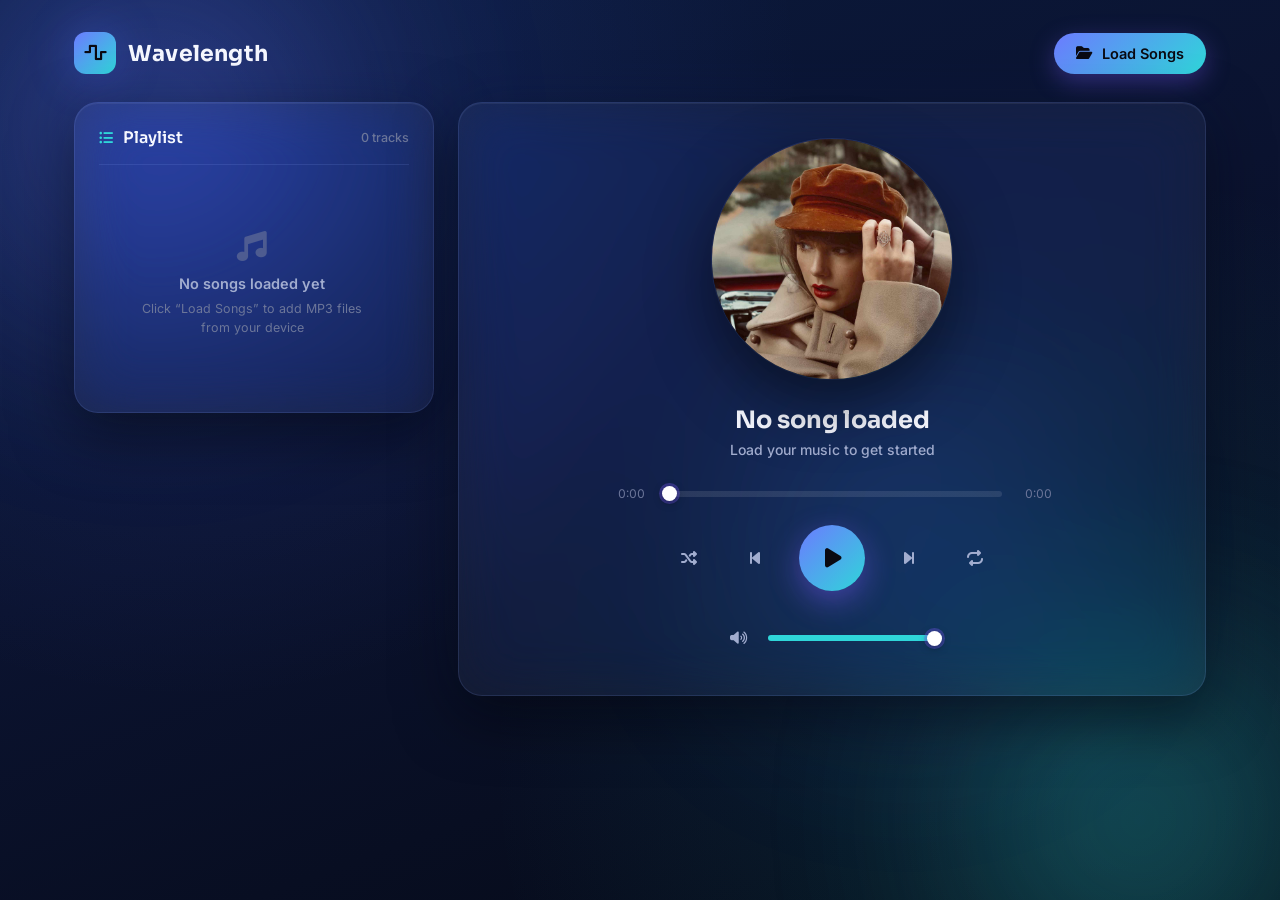
<file: Music Player/index.html>
<!DOCTYPE html>
<html lang="en">
<head>
  <meta charset="UTF-8" />
  <meta name="viewport" content="width=device-width, initial-scale=1.0" />
  <title>Wavelength — Music Player</title>

  <!-- Google Fonts: Sora for display, Inter for body/UI -->
  <link rel="preconnect" href="https://fonts.googleapis.com" />
  <link rel="preconnect" href="https://fonts.gstatic.com" crossorigin />
  <link href="https://fonts.googleapis.com/css2?family=Sora:wght@600;700;800&family=Inter:wght@400;500;600;700&display=swap" rel="stylesheet" />

  <!-- Font Awesome icons -->
  <link rel="stylesheet" href="https://cdnjs.cloudflare.com/ajax/libs/font-awesome/6.5.1/css/all.min.css" />

  <link rel="stylesheet" href="style.css" />
</head>
<body>

  <!-- Ambient gradient background blobs -->
  <div class="bg-ambient" aria-hidden="true">
    <span class="blob blob-1"></span>
    <span class="blob blob-2"></span>
    <span class="blob blob-3"></span>
  </div>

  <div class="app-shell">

    <!-- ===================== HEADER ===================== -->
    <header class="app-header">
      <div class="brand">
        <span class="brand-mark"><i class="fa-solid fa-wave-square"></i></span>
        <span class="brand-name">Wavelength</span>
      </div>

      <label class="load-songs-btn" for="fileInput">
        <i class="fa-solid fa-folder-open"></i>
        <span>Load Songs</span>
      </label>
      <input type="file" id="fileInput" accept="audio/*" multiple hidden />
    </header>

    <!-- ===================== MAIN LAYOUT ===================== -->
    <main class="main-layout">

      <!-- ---------- PLAYLIST PANEL (left on desktop, below on mobile) ---------- -->
      <section class="playlist-panel glass" aria-label="Playlist">
        <div class="playlist-header">
          <h2><i class="fa-solid fa-list-ul"></i> Playlist</h2>
          <span class="track-count" id="trackCount">0 tracks</span>
        </div>

        <ul class="playlist-list" id="playlistList">
          <!-- Empty state -->
          <li class="empty-state" id="emptyState">
            <i class="fa-solid fa-music"></i>
            <p>No songs loaded yet</p>
            <span>Click “Load Songs” to add MP3 files from your device</span>
          </li>
          <!-- Song items injected by JS -->
        </ul>
      </section>

      <!-- ---------- PLAYER PANEL ---------- -->
      <section class="player-panel glass" aria-label="Now Playing">

        <!-- Album Cover -->
        <div class="cover-wrap">
          <div class="cover-art" id="coverArt">
            <!-- Default cover (shown when no custom art available) -->
            <div class="default-cover" id="defaultCover">
              <img
                src="default-cover.jpg"
                alt="Album cover"
                class="spinning-disc"
                id="spinningDisc"
              />
            </div>
          </div>
        </div>

        <!-- Track Info -->
        <div class="track-info">
          <h1 class="track-title" id="trackTitle">No song loaded</h1>
          <p class="track-artist" id="trackArtist">Load your music to get started</p>
        </div>

        <!-- Progress Bar -->
        <div class="progress-section">
          <span class="time-label" id="currentTime">0:00</span>
          <input
            type="range"
            id="progressBar"
            class="progress-bar"
            min="0"
            max="100"
            value="0"
            step="0.1"
            aria-label="Seek"
          />
          <span class="time-label" id="totalDuration">0:00</span>
        </div>

        <!-- Main Controls -->
        <div class="controls-main">
          <button class="control-btn" id="shuffleBtn" title="Shuffle" aria-label="Shuffle">
            <i class="fa-solid fa-shuffle"></i>
          </button>

          <button class="control-btn" id="prevBtn" title="Previous" aria-label="Previous track">
            <i class="fa-solid fa-backward-step"></i>
          </button>

          <button class="control-btn play-btn" id="playBtn" title="Play" aria-label="Play/Pause">
            <i class="fa-solid fa-play" id="playIcon"></i>
          </button>

          <button class="control-btn" id="nextBtn" title="Next" aria-label="Next track">
            <i class="fa-solid fa-forward-step"></i>
          </button>

          <button class="control-btn" id="repeatBtn" title="Repeat" aria-label="Repeat">
            <i class="fa-solid fa-repeat"></i>
          </button>
        </div>

        <!-- Volume Controls -->
        <div class="controls-volume">
          <button class="volume-icon-btn" id="muteBtn" title="Mute/Unmute" aria-label="Mute">
            <i class="fa-solid fa-volume-high" id="volumeIcon"></i>
          </button>
          <input
            type="range"
            id="volumeSlider"
            class="volume-slider"
            min="0"
            max="1"
            value="1"
            step="0.01"
            aria-label="Volume"
          />
        </div>

      </section>

    </main>
  </div>

  <!-- Hidden native audio element that powers playback -->
  <audio id="audioPlayer" preload="metadata"></audio>

  <script src="script.js"></script>
</body>
</html>
</file>
<file: Music Player/style.css>
/* ==========================================================================
   1. ROOT VARIABLES & RESET
   ========================================================================== */
:root {
  /* Palette — deep navy/blue theme */
  --bg-deep:        #050914;
  --bg-deep-2:      #0b1330;
  --bg-deep-3:      #0a1a3d;
  --accent-violet:  #6c7bff;
  --accent-teal:    #2fd6d9;
  --accent-pink:    #4f7bff;
  --accent-gradient: linear-gradient(135deg, var(--accent-violet), var(--accent-teal));

  /* Glass surfaces */
  --glass-bg:      rgba(255, 255, 255, 0.05);
  --glass-bg-hover:rgba(255, 255, 255, 0.09);
  --glass-border:  rgba(140, 170, 255, 0.14);
  --glass-blur:    28px;

  /* Text */
  --text-primary:   #f5f7ff;
  --text-secondary: #a2adcf;
  --text-tertiary:  #6c7699;

  /* Fonts */
  --font-display: 'Sora', sans-serif;
  --font-body:    'Inter', sans-serif;

  /* Radii & shadows */
  --radius-lg: 24px;
  --radius-md: 16px;
  --radius-sm: 10px;
  --shadow-soft: 0 20px 60px rgba(0, 0, 0, 0.55);
  --shadow-glow: 0 0 44px rgba(76, 110, 255, 0.35);

  /* Motion */
  --ease: cubic-bezier(0.22, 1, 0.36, 1);
}

* {
  margin: 0;
  padding: 0;
  box-sizing: border-box;
}

html, body {
  height: 100%;
}

body {
  font-family: var(--font-body);
  background:
    radial-gradient(circle at 15% 10%, rgba(76, 110, 255, 0.16), transparent 45%),
    radial-gradient(circle at 85% 85%, rgba(47, 214, 217, 0.12), transparent 45%),
    linear-gradient(160deg, var(--bg-deep-3) 0%, var(--bg-deep-2) 45%, var(--bg-deep) 100%);
  background-attachment: fixed;
  color: var(--text-primary);
  min-height: 100vh;
  overflow-x: hidden;
  position: relative;
}

button {
  font-family: inherit;
  cursor: pointer;
  border: none;
  background: none;
  color: inherit;
}

ul {
  list-style: none;
}

/* Visible keyboard focus for accessibility */
button:focus-visible,
input:focus-visible,
label:focus-visible {
  outline: 2px solid var(--accent-teal);
  outline-offset: 3px;
}

@media (prefers-reduced-motion: reduce) {
  *, *::before, *::after {
    animation-duration: 0.01ms !important;
    animation-iteration-count: 1 !important;
    transition-duration: 0.01ms !important;
  }
}

/* ==========================================================================
   2. AMBIENT BACKGROUND
   ========================================================================== */
.bg-ambient {
  position: fixed;
  inset: 0;
  overflow: hidden;
  z-index: 0;
  pointer-events: none;
}

.blob {
  position: absolute;
  border-radius: 50%;
  filter: blur(110px);
  opacity: 0.45;
  will-change: transform;
}

.blob-1 {
  width: 520px;
  height: 520px;
  background: radial-gradient(circle, var(--accent-violet), transparent 70%);
  top: -130px;
  left: -110px;
  animation: drift1 22s ease-in-out infinite, glow-pulse 6s ease-in-out infinite;
}

.blob-2 {
  width: 460px;
  height: 460px;
  background: radial-gradient(circle, var(--accent-teal), transparent 70%);
  bottom: -150px;
  right: -90px;
  animation: drift2 26s ease-in-out infinite, glow-pulse 7s ease-in-out infinite 1.5s;
}

.blob-3 {
  width: 400px;
  height: 400px;
  background: radial-gradient(circle, var(--accent-pink), transparent 70%);
  top: 38%;
  left: 55%;
  opacity: 0.3;
  animation: drift3 30s ease-in-out infinite, glow-pulse 8s ease-in-out infinite 3s;
}

@keyframes drift1 {
  0%, 100% { transform: translate(0, 0) scale(1); }
  50%      { transform: translate(60px, 40px) scale(1.1); }
}
@keyframes drift2 {
  0%, 100% { transform: translate(0, 0) scale(1); }
  50%      { transform: translate(-50px, -30px) scale(1.08); }
}
@keyframes drift3 {
  0%, 100% { transform: translate(0, 0) scale(1); }
  50%      { transform: translate(-40px, 50px) scale(0.95); }
}

@keyframes glow-pulse {
  0%, 100% { opacity: 0.35; }
  50%      { opacity: 0.65; }
}

/* ==========================================================================
   3. LAYOUT SHELL
   ========================================================================== */
.app-shell {
  position: relative;
  z-index: 1;
  max-width: 1180px;
  margin: 0 auto;
  padding: 32px 24px 60px;
  display: flex;
  flex-direction: column;
  gap: 28px;
  min-height: 100vh;
}

/* ==========================================================================
   4. HEADER
   ========================================================================== */
.app-header {
  display: flex;
  align-items: center;
  justify-content: space-between;
}

.brand {
  display: flex;
  align-items: center;
  gap: 12px;
}

.brand-mark {
  width: 42px;
  height: 42px;
  border-radius: 12px;
  display: grid;
  place-items: center;
  background: var(--accent-gradient);
  box-shadow: var(--shadow-glow);
  font-size: 18px;
  color: #0a0a12;
}

.brand-name {
  font-family: var(--font-display);
  font-weight: 700;
  font-size: 22px;
  letter-spacing: 0.2px;
}

.load-songs-btn {
  display: flex;
  align-items: center;
  gap: 10px;
  padding: 12px 22px;
  border-radius: 999px;
  background: var(--accent-gradient);
  color: #0a0a12;
  font-weight: 600;
  font-size: 14.5px;
  cursor: pointer;
  transition: transform 0.25s var(--ease), box-shadow 0.25s var(--ease), filter 0.25s var(--ease);
  box-shadow: 0 8px 24px rgba(124, 92, 255, 0.35);
}

.load-songs-btn:hover {
  transform: translateY(-2px);
  box-shadow: 0 12px 32px rgba(124, 92, 255, 0.5);
  filter: brightness(1.08);
}

.load-songs-btn:active {
  transform: translateY(0);
}

/* ==========================================================================
   5. GLASSMORPHISM SURFACE (shared)
   ========================================================================== */
.glass {
  background: var(--glass-bg);
  border: 1px solid var(--glass-border);
  border-radius: var(--radius-lg);
  backdrop-filter: blur(var(--glass-blur)) saturate(150%);
  -webkit-backdrop-filter: blur(var(--glass-blur)) saturate(150%);
  box-shadow:
    var(--shadow-soft),
    inset 0 1px 0 rgba(255, 255, 255, 0.06),
    0 0 60px rgba(76, 110, 255, 0.08);
}

/* ==========================================================================
   6. MAIN LAYOUT GRID (playlist left, player right on desktop)
   ========================================================================== */
.main-layout {
  display: grid;
  grid-template-columns: 360px 1fr;
  gap: 24px;
  align-items: start;
  flex: 1;
}

/* ==========================================================================
   7. PLAYLIST PANEL
   ========================================================================== */
.playlist-panel {
  padding: 24px;
  display: flex;
  flex-direction: column;
  max-height: 640px;
}

.playlist-header {
  display: flex;
  align-items: center;
  justify-content: space-between;
  margin-bottom: 16px;
  padding-bottom: 16px;
  border-bottom: 1px solid var(--glass-border);
}

.playlist-header h2 {
  font-family: var(--font-display);
  font-size: 16px;
  font-weight: 600;
  display: flex;
  align-items: center;
  gap: 10px;
  color: var(--text-primary);
}

.playlist-header h2 i {
  color: var(--accent-teal);
  font-size: 14px;
}

.track-count {
  font-size: 12.5px;
  color: var(--text-tertiary);
  font-weight: 500;
}

.playlist-list {
  overflow-y: auto;
  flex: 1;
  display: flex;
  flex-direction: column;
  gap: 6px;
  padding-right: 4px;
}

/* Custom scrollbar */
.playlist-list::-webkit-scrollbar {
  width: 6px;
}
.playlist-list::-webkit-scrollbar-track {
  background: transparent;
}
.playlist-list::-webkit-scrollbar-thumb {
  background: rgba(255, 255, 255, 0.12);
  border-radius: 10px;
}
.playlist-list::-webkit-scrollbar-thumb:hover {
  background: rgba(255, 255, 255, 0.22);
}

/* Empty state */
.empty-state {
  display: flex;
  flex-direction: column;
  align-items: center;
  justify-content: center;
  text-align: center;
  padding: 50px 16px;
  color: var(--text-tertiary);
  gap: 8px;
}

.empty-state i {
  font-size: 30px;
  margin-bottom: 6px;
  color: var(--text-tertiary);
  opacity: 0.6;
}

.empty-state p {
  font-weight: 600;
  color: var(--text-secondary);
  font-size: 14.5px;
}

.empty-state span {
  font-size: 12.5px;
  max-width: 220px;
  line-height: 1.5;
}

/* Playlist item */
.playlist-item {
  display: flex;
  align-items: center;
  gap: 12px;
  padding: 10px 12px;
  border-radius: var(--radius-sm);
  cursor: pointer;
  transition: background 0.2s var(--ease), transform 0.2s var(--ease);
  position: relative;
}

.playlist-item:hover {
  background: var(--glass-bg-hover);
}

.playlist-item.active {
  background: linear-gradient(90deg, rgba(124, 92, 255, 0.22), rgba(34, 211, 201, 0.1));
  border: 1px solid rgba(124, 92, 255, 0.35);
}

.item-index {
  width: 26px;
  flex-shrink: 0;
  text-align: center;
  font-size: 12.5px;
  color: var(--text-tertiary);
  font-variant-numeric: tabular-nums;
}

.playlist-item.active .item-index {
  color: var(--accent-teal);
}

/* Mini equalizer animation shown on active playing track */
.eq-bars {
  display: flex;
  align-items: flex-end;
  gap: 2px;
  height: 14px;
  width: 26px;
  justify-content: center;
}

.eq-bars span {
  width: 3px;
  background: var(--accent-teal);
  border-radius: 2px;
  animation: eq 0.9s ease-in-out infinite;
}
.eq-bars span:nth-child(1) { animation-delay: 0s; }
.eq-bars span:nth-child(2) { animation-delay: 0.2s; }
.eq-bars span:nth-child(3) { animation-delay: 0.4s; }

@keyframes eq {
  0%, 100% { height: 3px; }
  50%      { height: 13px; }
}

.item-thumb {
  width: 38px;
  height: 38px;
  border-radius: 8px;
  background: linear-gradient(135deg, rgba(124, 92, 255, 0.35), rgba(34, 211, 201, 0.25));
  display: grid;
  place-items: center;
  flex-shrink: 0;
  font-size: 13px;
  color: var(--text-primary);
}

.item-meta {
  flex: 1;
  min-width: 0;
}

.item-title {
  font-size: 13.5px;
  font-weight: 600;
  white-space: nowrap;
  overflow: hidden;
  text-overflow: ellipsis;
  color: var(--text-primary);
}

.playlist-item.active .item-title {
  color: #fff;
}

.item-sub {
  font-size: 11.5px;
  color: var(--text-tertiary);
}

.item-remove {
  width: 26px;
  height: 26px;
  border-radius: 50%;
  display: grid;
  place-items: center;
  color: var(--text-tertiary);
  opacity: 0;
  transition: opacity 0.2s var(--ease), background 0.2s var(--ease), color 0.2s var(--ease);
  flex-shrink: 0;
  font-size: 12px;
}

.playlist-item:hover .item-remove {
  opacity: 1;
}

.item-remove:hover {
  background: rgba(255, 92, 92, 0.15);
  color: #ff5c5c;
}

/* ==========================================================================
   8. PLAYER PANEL
   ========================================================================== */
.player-panel {
  padding: 36px 40px 40px;
  display: flex;
  flex-direction: column;
  align-items: center;
  text-align: center;
}

/* Cover art */
.cover-wrap {
  margin-bottom: 26px;
}

.cover-art {
  width: 240px;
  height: 240px;
  border-radius: 50%;
  overflow: hidden;
  position: relative;
  box-shadow: 0 25px 60px rgba(0, 0, 0, 0.5), 0 0 0 1px var(--glass-border);
  background: #14141f;
  transition: transform 0.35s var(--ease);
}

.cover-art img {
  width: 100%;
  height: 100%;
  object-fit: cover;
}

.default-cover {
  width: 100%;
  height: 100%;
  display: grid;
  place-items: center;
  background:
    radial-gradient(circle at 30% 20%, rgba(124, 92, 255, 0.5), transparent 55%),
    radial-gradient(circle at 75% 80%, rgba(34, 211, 201, 0.45), transparent 55%),
    linear-gradient(145deg, #1a1a2b, #101018);
}

.default-cover i {
  font-size: 76px;
  color: rgba(255, 255, 255, 0.85);
  filter: drop-shadow(0 8px 20px rgba(0, 0, 0, 0.4));
}

/* Spin the disc icon while playing */
.spinning-disc {
  animation: spin 6s linear infinite;
  animation-play-state: paused;
}

.spinning-disc.is-playing {
  animation-play-state: running;
}

@keyframes spin {
  from { transform: rotate(0deg); }
  to   { transform: rotate(360deg); }
}

/* Track info */
.track-info {
  margin-bottom: 28px;
  max-width: 420px;
}

.track-title {
  font-family: var(--font-display);
  font-size: 24px;
  font-weight: 700;
  margin-bottom: 6px;
  white-space: nowrap;
  overflow: hidden;
  text-overflow: ellipsis;
  max-width: 100%;
}

.track-artist {
  font-size: 14px;
  color: var(--text-secondary);
  font-weight: 500;
}

/* Progress bar */
.progress-section {
  width: 100%;
  max-width: 440px;
  display: flex;
  align-items: center;
  gap: 12px;
  margin-bottom: 24px;
}

.time-label {
  font-size: 12px;
  color: var(--text-tertiary);
  font-variant-numeric: tabular-nums;
  width: 38px;
  flex-shrink: 0;
}

#totalDuration {
  text-align: right;
}

/* Range input shared styling */
input[type="range"] {
  -webkit-appearance: none;
  appearance: none;
  width: 100%;
  height: 6px;
  border-radius: 999px;
  background: rgba(255, 255, 255, 0.1);
  outline: none;
  cursor: pointer;
  position: relative;
}

.progress-bar {
  flex: 1;
  /* filled portion controlled via JS with background gradient */
  background: linear-gradient(90deg, var(--accent-violet) 0%, var(--accent-teal) 0%, rgba(255,255,255,0.1) 0%);
}

input[type="range"]::-webkit-slider-thumb {
  -webkit-appearance: none;
  width: 15px;
  height: 15px;
  border-radius: 50%;
  background: #fff;
  box-shadow: 0 2px 8px rgba(0, 0, 0, 0.4), 0 0 0 3px rgba(124, 92, 255, 0.35);
  cursor: pointer;
  transition: transform 0.2s var(--ease);
}

input[type="range"]::-webkit-slider-thumb:hover {
  transform: scale(1.2);
}

input[type="range"]::-moz-range-thumb {
  width: 15px;
  height: 15px;
  border-radius: 50%;
  background: #fff;
  border: none;
  box-shadow: 0 2px 8px rgba(0, 0, 0, 0.4), 0 0 0 3px rgba(124, 92, 255, 0.35);
  cursor: pointer;
}

input[type="range"]::-moz-range-progress {
  background: var(--accent-gradient);
  height: 6px;
  border-radius: 999px;
}

/* ==========================================================================
   9. MAIN CONTROLS
   ========================================================================== */
.controls-main {
  display: flex;
  align-items: center;
  justify-content: center;
  gap: 22px;
  margin-bottom: 30px;
}

.control-btn {
  width: 44px;
  height: 44px;
  border-radius: 50%;
  display: grid;
  place-items: center;
  font-size: 16px;
  color: var(--text-secondary);
  transition: color 0.2s var(--ease), background 0.2s var(--ease), transform 0.2s var(--ease);
  position: relative;
}

/* Small "1" badge shown on the repeat button when repeat-one is active */
.control-btn[data-mode="one"]::before {
  content: '1';
  position: absolute;
  top: 2px;
  right: 2px;
  width: 14px;
  height: 14px;
  border-radius: 50%;
  background: var(--accent-teal);
  color: #0a0a12;
  font-size: 9px;
  font-weight: 700;
  display: grid;
  place-items: center;
  line-height: 1;
}

.control-btn:hover {
  color: var(--text-primary);
  background: var(--glass-bg-hover);
  transform: translateY(-2px);
}

.control-btn:active {
  transform: translateY(0) scale(0.94);
}

.control-btn.active-state {
  color: var(--accent-teal);
}

.control-btn.active-state::after {
  content: '';
  position: absolute;
  width: 4px;
  height: 4px;
  border-radius: 50%;
  background: var(--accent-teal);
  margin-top: 26px;
}

.play-btn {
  width: 66px;
  height: 66px;
  background: var(--accent-gradient);
  color: #0a0a12;
  font-size: 22px;
  box-shadow: 0 10px 30px rgba(124, 92, 255, 0.45);
}

.play-btn:hover {
  background: var(--accent-gradient);
  transform: translateY(-3px) scale(1.04);
  box-shadow: 0 14px 38px rgba(124, 92, 255, 0.6);
}

/* Play icon nudge so triangle looks centered */
#playIcon.fa-play {
  margin-left: 3px;
}

/* ==========================================================================
   10. VOLUME CONTROLS
   ========================================================================== */
.controls-volume {
  display: flex;
  align-items: center;
  gap: 12px;
  width: 100%;
  max-width: 220px;
}

.volume-icon-btn {
  width: 34px;
  height: 34px;
  border-radius: 50%;
  display: grid;
  place-items: center;
  color: var(--text-secondary);
  font-size: 14px;
  flex-shrink: 0;
  transition: color 0.2s var(--ease), background 0.2s var(--ease);
}

.volume-icon-btn:hover {
  color: var(--text-primary);
  background: var(--glass-bg-hover);
}

.volume-slider {
  height: 5px;
  background: linear-gradient(90deg, var(--accent-teal) 0%, rgba(255,255,255,0.1) 0%);
}

.volume-slider::-webkit-slider-thumb {
  width: 13px;
  height: 13px;
}

/* ==========================================================================
   11. RESPONSIVE
   ========================================================================== */
@media (max-width: 900px) {
  .main-layout {
    grid-template-columns: 1fr;
  }

  /* Player above, playlist below on mobile */
  .player-panel {
    order: 1;
  }

  .playlist-panel {
    order: 2;
    max-height: 420px;
  }
}

@media (max-width: 560px) {
  .app-shell {
    padding: 20px 14px 40px;
    gap: 20px;
  }

  .brand-name {
    font-size: 18px;
  }

  .load-songs-btn span {
    display: none;
  }

  .load-songs-btn {
    padding: 12px 16px;
  }

  .player-panel {
    padding: 28px 20px 30px;
  }

  .cover-art {
    width: 190px;
    height: 190px;
  }

  .track-title {
    font-size: 19px;
  }

  .controls-main {
    gap: 14px;
  }

  .control-btn {
    width: 40px;
    height: 40px;
    font-size: 15px;
  }

  .play-btn {
    width: 58px;
    height: 58px;
    font-size: 19px;
  }
}
</file>
